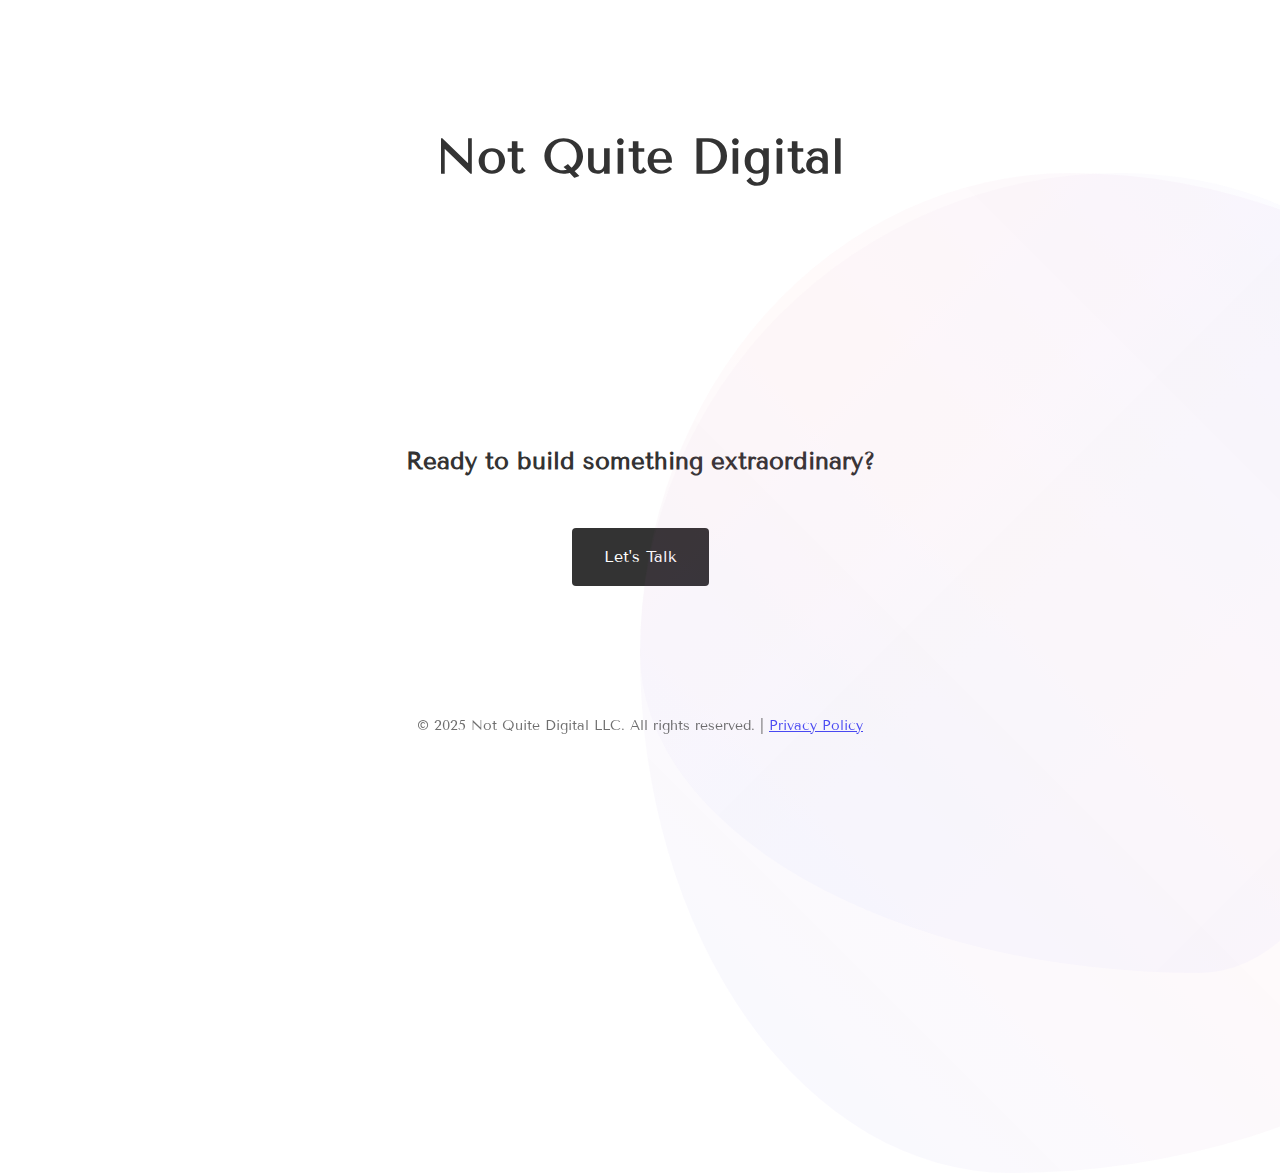
<file: index.html>
<!DOCTYPE html>
<html lang="en">
<head>
    <meta charset="UTF-8">
    <meta name="viewport" content="width=device-width, initial-scale=1.0">
    <title>Not Quite Digital</title>
    <link rel="stylesheet" href="styles.css">
    <link rel="preconnect" href="https://fonts.googleapis.com">
    <link rel="preconnect" href="https://fonts.gstatic.com" crossorigin>
    <link href="https://fonts.googleapis.com/css2?family=Tenor+Sans&display=swap" rel="stylesheet">
</head>
<body>
    <main>
        <section class="hero">
            <div class="blob"></div>
            <div class="blob"></div>
            <h1>Not Quite Digital</h1>
        </section>

        <section class="cta">
            <h2>Ready to build something extraordinary?</h2>
            <a href="mailto:notquitedigital@gmail.com" class="button">Let's Talk</a>
        </section>
    </main>

    <footer>
        <p>&copy; 2025 Not Quite Digital LLC. All rights reserved. | <a href="/privacy.html">Privacy Policy</a></p>
    </footer>
</body>
</html>
</file>
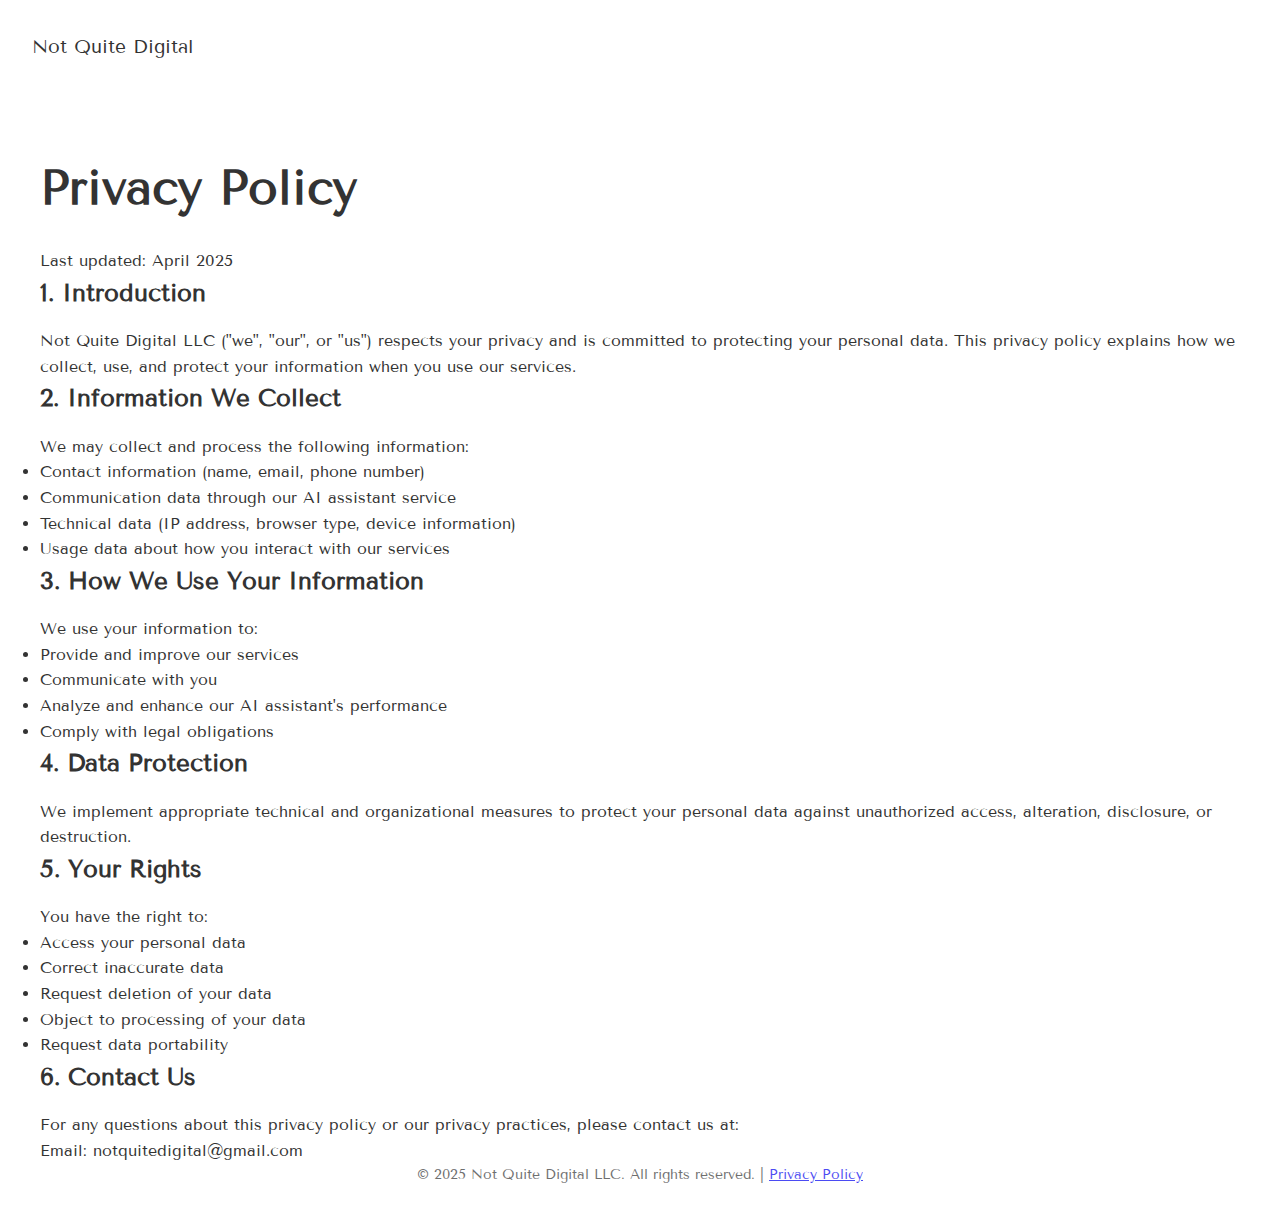
<file: privacy.html>
<!DOCTYPE html>
<html lang="en">
<head>
    <meta charset="UTF-8">
    <meta name="viewport" content="width=device-width, initial-scale=1.0">
    <title>Privacy Policy | Not Quite Digital</title>
    <link rel="stylesheet" href="styles.css">
    <link rel="preconnect" href="https://fonts.googleapis.com">
    <link rel="preconnect" href="https://fonts.gstatic.com" crossorigin>
    <link href="https://fonts.googleapis.com/css2?family=Tenor+Sans&display=swap" rel="stylesheet">
</head>
<body>
    <nav>
        <a href="/" class="logo">Not Quite Digital</a>
    </nav>

    <main>
        <section class="privacy-policy">
            <h1>Privacy Policy</h1>
            <p>Last updated: April 2025</p>

            <h2>1. Introduction</h2>
            <p>Not Quite Digital LLC ("we", "our", or "us") respects your privacy and is committed to protecting your personal data. This privacy policy explains how we collect, use, and protect your information when you use our services.</p>

            <h2>2. Information We Collect</h2>
            <p>We may collect and process the following information:</p>
            <ul>
                <li>Contact information (name, email, phone number)</li>
                <li>Communication data through our AI assistant service</li>
                <li>Technical data (IP address, browser type, device information)</li>
                <li>Usage data about how you interact with our services</li>
            </ul>

            <h2>3. How We Use Your Information</h2>
            <p>We use your information to:</p>
            <ul>
                <li>Provide and improve our services</li>
                <li>Communicate with you</li>
                <li>Analyze and enhance our AI assistant's performance</li>
                <li>Comply with legal obligations</li>
            </ul>

            <h2>4. Data Protection</h2>
            <p>We implement appropriate technical and organizational measures to protect your personal data against unauthorized access, alteration, disclosure, or destruction.</p>

            <h2>5. Your Rights</h2>
            <p>You have the right to:</p>
            <ul>
                <li>Access your personal data</li>
                <li>Correct inaccurate data</li>
                <li>Request deletion of your data</li>
                <li>Object to processing of your data</li>
                <li>Request data portability</li>
            </ul>

            <h2>6. Contact Us</h2>
            <p>For any questions about this privacy policy or our privacy practices, please contact us at:</p>
            <p>Email: notquitedigital@gmail.com</p>
        </section>
    </main>

    <footer>
        <p>&copy; 2025 Not Quite Digital LLC. All rights reserved. | <a href="/privacy.html">Privacy Policy</a></p>
    </footer>
</body>
</html>
</file>
<file: styles.css>
:root {
    --primary-color: #333333;
    --background-color: #ffffff;
    --accent-color: #3d5afe;
    --text-color: #333333;
    --spacing-unit: 2rem;
}

* {
    margin: 0;
    padding: 0;
    box-sizing: border-box;
}

body {
    font-family: 'Tenor Sans', -apple-system, BlinkMacSystemFont, sans-serif;
    line-height: 1.6;
    color: var(--text-color);
    background-color: var(--background-color);
    padding: var(--spacing-unit);
    overflow-x: hidden;
}

nav {
    display: flex;
    justify-content: space-between;
    align-items: center;
    margin-bottom: calc(var(--spacing-unit) * 3);
}

.logo {
    font-size: 1.2rem;
    text-decoration: none;
    color: var(--primary-color);
    transition: opacity 0.3s ease;
}

.nav-link {
    text-decoration: none;
    color: var(--text-color);
    opacity: 0.7;
    transition: opacity 0.3s ease;
}

.nav-link.active {
    opacity: 1;
}

.logo:hover, .nav-link:hover {
    opacity: 1;
}

main {
    max-width: 1200px;
    margin: 0 auto;
}

.hero {
    text-align: center;
    margin-bottom: calc(var(--spacing-unit) * 4);
    position: relative;
    padding: calc(var(--spacing-unit) * 3) var(--spacing-unit);
    isolation: isolate;
}

.blob {
    position: absolute;
    width: 1000px;
    height: 1000px;
    border-radius: 43% 57% 63% 37% / 48% 52% 48% 52%;
    background: linear-gradient(45deg, 
        rgba(61, 90, 254, 0.2), 
        rgba(255, 82, 82, 0.15),
        rgba(124, 77, 255, 0.18)
    );
    /* filter: blur(40px); */
    animation: blob-float 10s ease-in-out infinite;
    z-index: -1;
    pointer-events: none;
    left: 50%;
    top: 50%;
    mix-blend-mode: multiply;
    opacity: 0.2;
}

.blob:nth-child(2) {
    width: 800px;
    height: 800px;
    border-radius: 60% 40% 30% 70% / 60% 30% 70% 40%;
    background: linear-gradient(-45deg, 
        rgba(124, 77, 255, 0.15), 
        rgba(61, 90, 254, 0.12),
        rgba(255, 82, 82, 0.1)
    );
    animation: blob-float-2 15s ease-in-out infinite;
    z-index: -1;
    opacity: 0.2;
}

@keyframes blob-float {
    0% {
        transform: translate(-50%, -50%) rotate(0deg) scale(1);
        border-radius: 43% 57% 63% 37% / 48% 52% 48% 52%;
    }
    33% {
        transform: translate(-40%, -60%) rotate(120deg) scale(1.3);
        border-radius: 57% 43% 37% 63% / 52% 48% 52% 48%;
    }
    66% {
        transform: translate(-60%, -40%) rotate(240deg) scale(0.9);
        border-radius: 37% 63% 52% 48% / 63% 37% 48% 52%;
    }
    100% {
        transform: translate(-50%, -50%) rotate(360deg) scale(1);
        border-radius: 43% 57% 63% 37% / 48% 52% 48% 52%;
    }
}

@keyframes blob-float-2 {
    0% {
        transform: translate(-50%, -50%) rotate(0deg) scale(1);
        border-radius: 60% 40% 30% 70% / 60% 30% 70% 40%;
    }
    33% {
        transform: translate(-60%, -40%) rotate(-120deg) scale(1.2);
        border-radius: 40% 60% 70% 30% / 30% 60% 40% 70%;
    }
    66% {
        transform: translate(-40%, -60%) rotate(-240deg) scale(0.8);
        border-radius: 70% 30% 40% 60% / 40% 70% 30% 60%;
    }
    100% {
        transform: translate(-50%, -50%) rotate(-360deg) scale(1);
        border-radius: 60% 40% 30% 70% / 60% 30% 70% 40%;
    }
}

h1 {
    font-size: 3rem;
    margin-bottom: var(--spacing-unit);
    line-height: 1.2;
}

.subtitle {
    font-size: 1.5rem;
    opacity: 0.7;
}

.services, .ai-features {
    display: grid;
    grid-template-columns: repeat(auto-fit, minmax(300px, 1fr));
    gap: calc(var(--spacing-unit) * 2);
    margin-bottom: calc(var(--spacing-unit) * 4);
}

.service, .feature {
    padding: var(--spacing-unit);
    background-color: var(--background-color);
    border: 1px solid rgba(0, 0, 0, 0.1);
    border-radius: 8px;
    transition: transform 0.3s ease, box-shadow 0.3s ease;
    z-index: 1;
}

.service:hover, .feature:hover {
    transform: translateY(-4px);
    box-shadow: 0 4px 12px rgba(0, 0, 0, 0.1);
}

h2 {
    font-size: 1.5rem;
    margin-bottom: calc(var(--spacing-unit) / 2);
}

.cta {
    text-align: center;
    margin-bottom: calc(var(--spacing-unit) * 4);
}

.button {
    display: inline-block;
    padding: 1rem 2rem;
    background-color: var(--primary-color);
    color: var(--background-color);
    text-decoration: none;
    border-radius: 4px;
    margin-top: var(--spacing-unit);
    transition: transform 0.3s ease, background-color 0.3s ease;
}

.button:hover {
    transform: translateY(-2px);
    background-color: var(--accent-color);
}

footer {
    text-align: center;
    opacity: 0.7;
    font-size: 0.9rem;
}

@media (max-width: 768px) {
    :root {
        --spacing-unit: 1.5rem;
    }

    h1 {
        font-size: 2rem;
    }

    .subtitle {
        font-size: 1.2rem;
    }

    .services, .ai-features {
        grid-template-columns: 1fr;
    }
}

.divider {
    text-align: center;
    font-size: 1.2rem;
    color: var(--text-color);
    margin: var(--spacing-unit) 0;
    position: relative;
}

.divider::before, .divider::after {
    content: "";
    display: block;
    width: 40%;
    height: 1px;
    background-color: var(--text-color);
    position: absolute;
    top: 50%;
}

.divider::before {
    left: 0;
}

.divider::after {
    right: 0;
}

.form-embed {
    display: flex;
    justify-content: center;
    margin-top: var(--spacing-unit);
}
</file>
